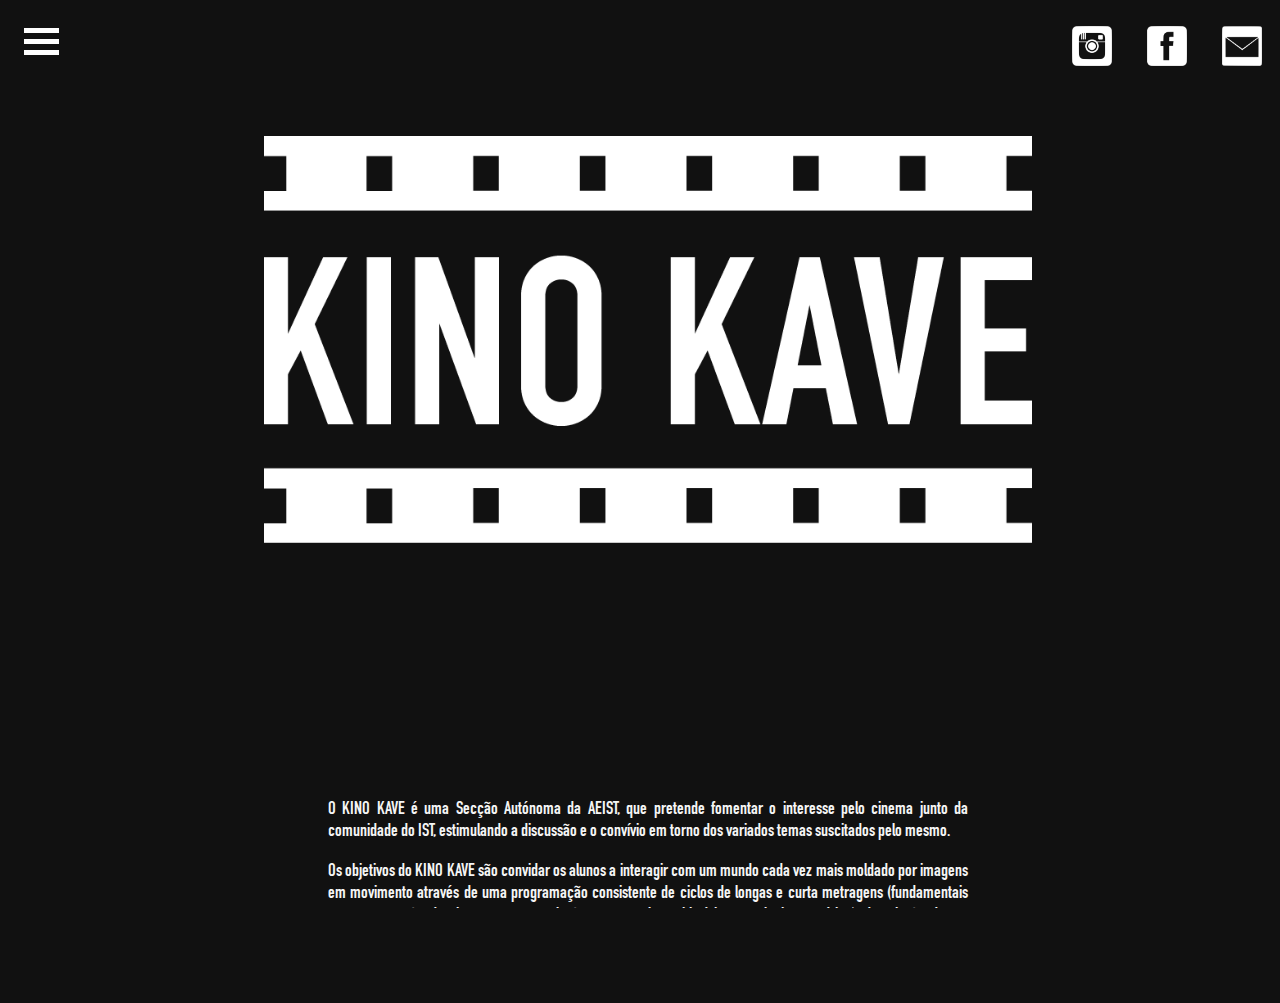
<file: index.html>
<!DOCTYPE html>
<html lang="en">
    <head>
        <!-- Meta -->
        <title>KINO KAVE 🎞️</title>
        <meta charset="UTF-8">
        <meta name="viewport" content="width=device-width, initial-scale=1.0">
        <!-- Styles -->
        <link rel="stylesheet" href="style.css">
        <!-- JS -->
        <script type="text/javascript" src="script.js"></script>
    </head>
   
    <body onload="start()">  
        
        <div class="logos">
            <a href="https://www.instagram.com/kinokave.ist/" target="_blank"> 
                 <sub style="color:whitesmoke"></sub> <img src="img/instaIcon.png" width="40" > 
            </a>
            <a href="https://www.facebook.com/kinokave.ist/" target="_blank"> 
                 <sub style="color:whitesmoke"></sub> <img src="img/fbIcon.png" width="40" > 
            </a>
            <a href="mailto:kinokave.sa@aeist.pt">
                 <sub style="color:whitesmoke"></sub> <img src="img/mailIcon.png" width="40" > 
            </a>
        </div>
        
        <span id="top">
            <div class="containerMenu" id = "menuicon" onclick="displayMenu(this)">
              <div class="bar1"></div>
              <div class="bar2"></div>
              <div class="bar3"></div>
            </div>
            <div class="topnav" id="topnavbar" style="visibility: hidden;">
              <a id="topbutton" class="active" href="index.html">SOBRE</a>
              <a id="topbutton" href="ciclos.html">CICLOS</a>
              <a id="topbutton" href="contest.html">SORTEIO</a>
            </div>
        </span>
                
        <img  id = "logo" src="img/logo_kinokave_6.png" alt="Photo" class="center"  onmouseover="show('about','logo')" onmouseout="show('logo','about')">
        
        <div id="about" >

                <p>O KINO KAVE é uma Secção Autónoma da AEIST, que pretende fomentar o interesse pelo cinema junto da comunidade do IST, estimulando a discussão e o convívio em torno dos variados temas suscitados pelo mesmo.</p>
                <p>Os objetivos do KINO KAVE são convidar os alunos a interagir com um mundo cada vez mais moldado por imagens em movimento através de uma programação consistente de ciclos de longas e curta metragens (fundamentais para a perceção do cinema e a sua relação com a cultura, história, tecnologia e estética), da criação de um espaço apto para debates, não só com os autores e os seus filmes, mas também sobre correntes filosóficas e artísticas e através da sensibilização do olhar do espectador para as questões mais urgentes do século XXI e da vida contemporânea.</p>

        </div>

        
        </div>
        

    </body>
</html>
</file>
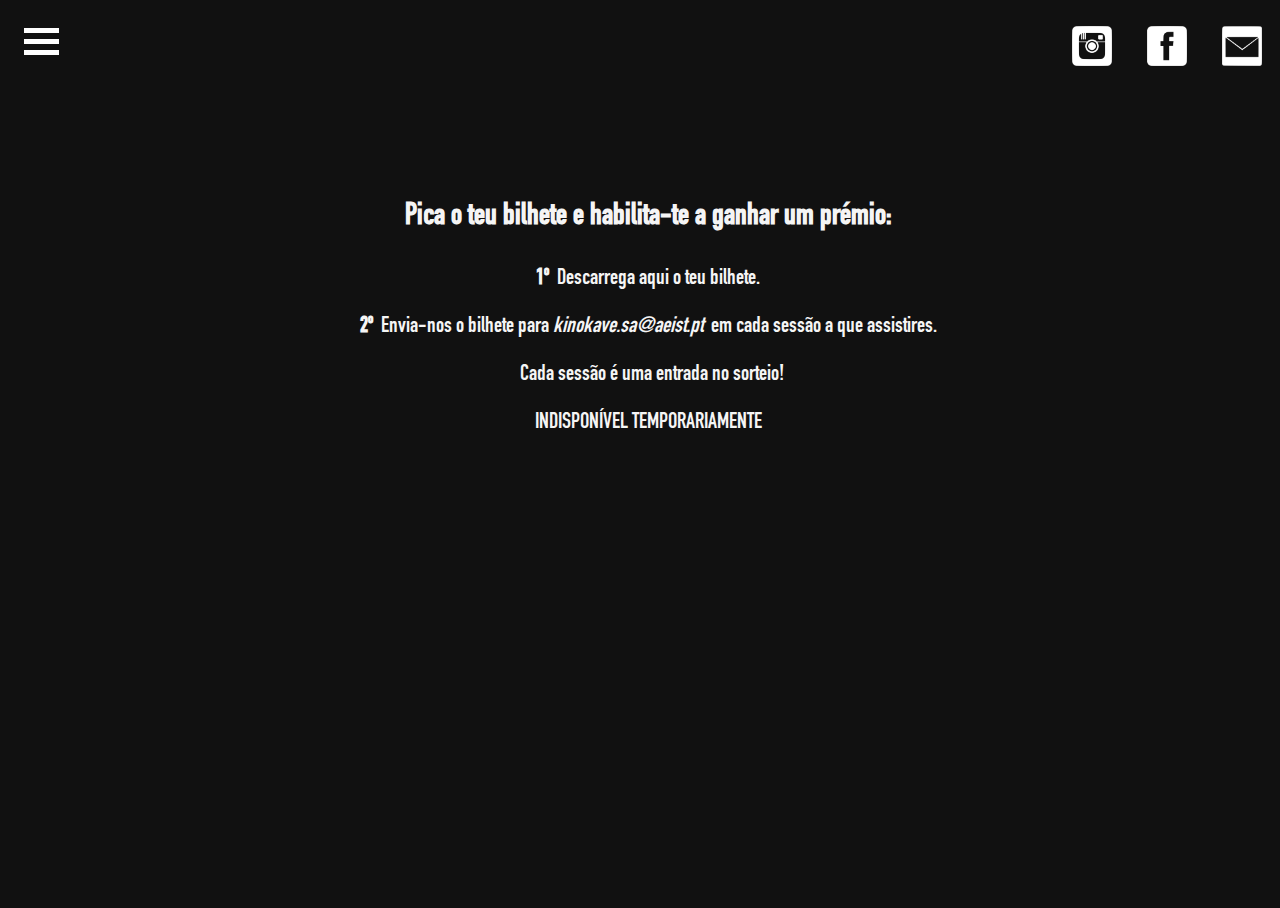
<file: contest.html>
<!DOCTYPE html>
<html lang="en">
    <head>
        <!-- Meta -->
        <title>KINO KAVE 🎞️</title>
        <meta charset="UTF-8">
        <meta name="viewport" content="width=device-width, initial-scale=1.0">
        <!-- Styles -->
        <link rel="stylesheet" href="style.css">
        <!-- JS -->
        <script type="text/javascript" src="script.js"></script>
    </head>
   
    <body onload="start()">  
        
        <div class="logos">
            <a href="https://www.instagram.com/kinokave.ist/" target="_blank"> 
                 <sub style="color:whitesmoke"></sub> <img src="img/instaIcon.png" width="40" > 
            </a>
            <a href="https://www.facebook.com/kinokave.ist/" target="_blank"> 
                 <sub style="color:whitesmoke"></sub> <img src="img/fbIcon.png" width="40" > 
            </a>
            <a href="mailto:kinokave.sa@aeist.pt">
                 <sub style="color:whitesmoke"></sub> <img src="img/mailIcon.png" width="40" > 
            </a>
        </div>
        
        <span id="top">
            <div class="containerMenu" id = "menuicon" onclick="displayMenu(this)">
              <div class="bar1"></div>
              <div class="bar2"></div>
              <div class="bar3"></div>
            </div>
            <div class="topnav" id="topnavbar" style="visibility: hidden;">
              <a id="topbutton" href="index.html">SOBRE</a>
              <a id="topbutton" href="ciclos.html">CICLOS</a>
              <a id="topbutton" class="active" href="contest.html">SORTEIO</a>
            </div>
        </span>
                
        <div id="contest" >

            <p class="title"><b> Pica o teu bilhete e habilita-te a ganhar um prémio:</b></p>
            
            <p><b>1º</b>&nbsp; Descarrega aqui o teu bilhete. </p>
            <p><b>2º</b>&nbsp; Envia-nos o bilhete para <i>kinokave.sa@aeist.pt</i>&nbsp; em cada sessão a que assistires.</p>
            <p><b></b>&nbsp; Cada sessão é uma entrada no sorteio!</p>
            
            <p> <!--<b>outubro 2021 &nbsp;|&nbsp; OUTRORA AGORA</b>
                &nbsp;&nbsp;&nbsp;-->INDISPONÍVEL TEMPORARIAMENTE
                    <!-- download --
                    <a id="vimeo" href="img/logo_kinokave_1.png" download>
                        DESCARREGAR BILHETE
                    </a>
                    download -->
                </p>
            
        </div>
        

    </body>
</html>
</file>
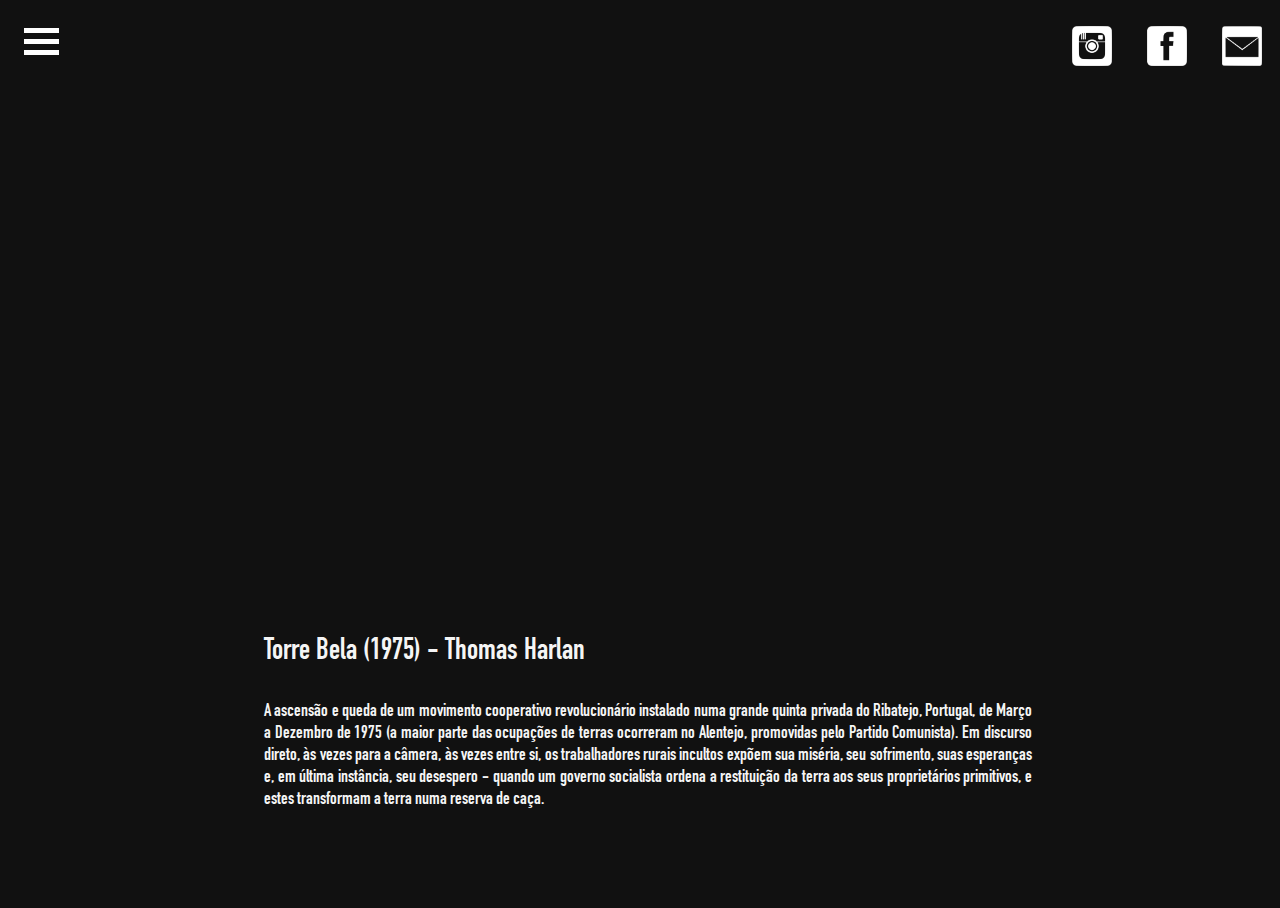
<file: special.html>
<!DOCTYPE html>
<html lang="en">
    <head>
        <!-- Meta -->
        <title>KINO KAVE 🎞️</title>
        <meta charset="UTF-8">
        <meta name="viewport" content="width=device-width, initial-scale=1.0">
        <!-- Styles -->
        <link rel="stylesheet" href="style.css">
        <!-- JS -->
        <script type="text/javascript" src="script.js"></script>
    </head>
    <body onload="start()">  
        
        <div class="logos">
            <a href="https://www.instagram.com/kinokave.ist/" target="_blank"> 
                 <sub style="color:whitesmoke"></sub> <img src="img/instaIcon.png" width="40" > 
            </a>
            <a href="https://www.facebook.com/kinokave.ist/" target="_blank"> 
                 <sub style="color:whitesmoke"></sub> <img src="img/fbIcon.png" width="40" > 
            </a>
            <a href="mailto:kinokave.sa@aeist.pt">
                 <sub style="color:whitesmoke"></sub> <img src="img/mailIcon.png" width="40" > 
            </a>
        </div>
        
        <div class="containerMenu" id = "menuicon" onclick="displayMenu(this)">
          <div class="bar1"></div>
          <div class="bar2"></div>
          <div class="bar3"></div>
        </div>
        <div class="topnav" id="topnavbar" style="visibility: hidden;">
              <a id="topbutton" href="index.html">SOBRE</a>
              <a id="topbutton" class="active" href="ciclos.html">CICLOS</a>
              <a id="topbutton" href="contest.html">SORTEIO</a>
        </div>
        
        <iframe id="player" width="640" height="480" src="https://player.vimeo.com/video/541144872" scrolling="no" frameborder="0" allowfullscreen="true"></iframe>
       
         <div id="filmInfo">
             
                <p class="title">Torre Bela (1975) - Thomas Harlan</p>
                <p>A ascensão e queda de um movimento cooperativo revolucionário instalado numa grande quinta privada do Ribatejo, Portugal, de Março a Dezembro de 1975 (a maior parte das ocupações de terras ocorreram no Alentejo, promovidas pelo Partido Comunista). Em discurso direto, às vezes para a câmera, às vezes entre si, os trabalhadores rurais incultos expõem sua miséria, seu sofrimento, suas esperanças e, em última instância, seu desespero - quando um governo socialista ordena a restituição da terra aos seus proprietários primitivos, e estes transformam a terra numa reserva de caça.</p>

        </div>

                   

    </body>
</html>
</file>
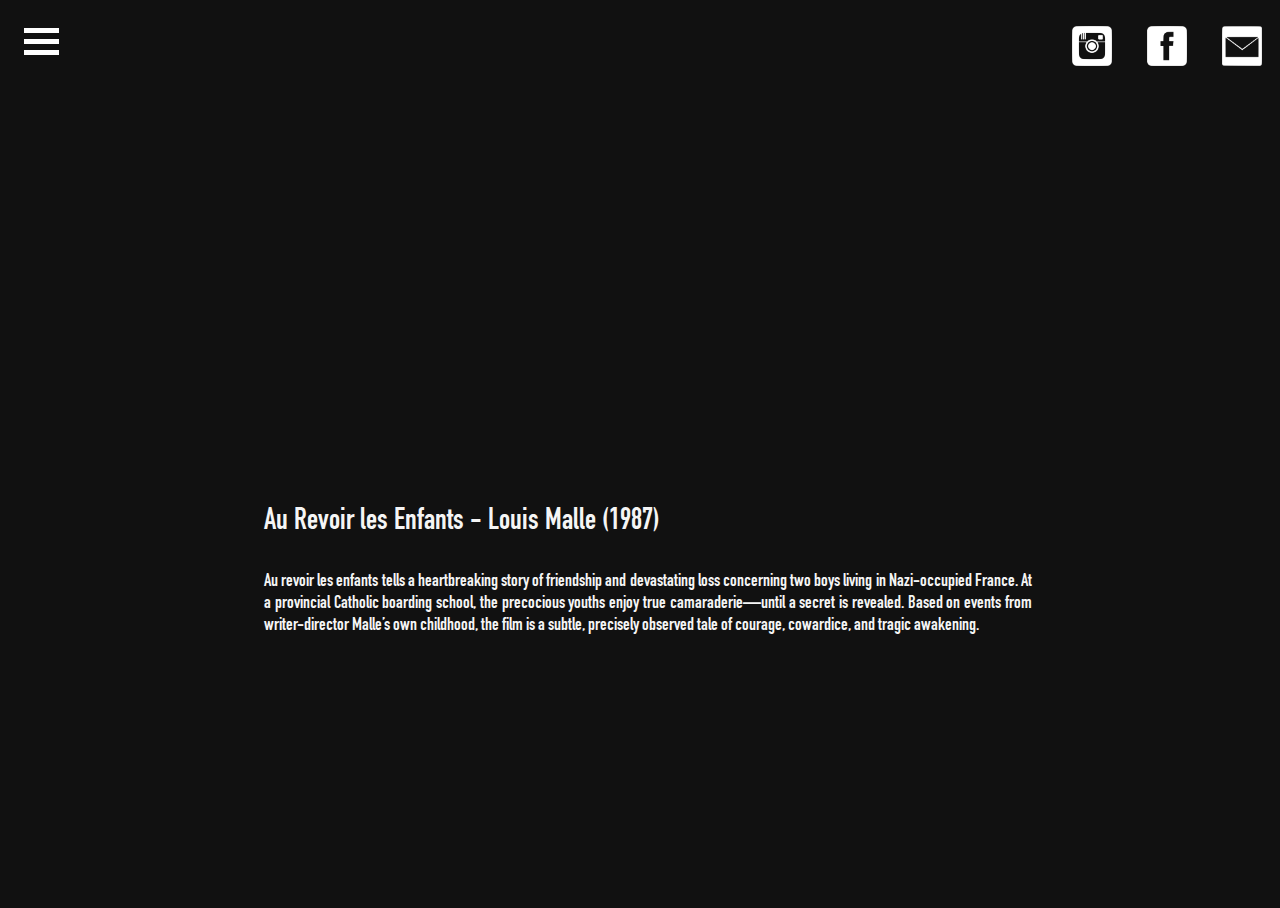
<file: video.html>
<!DOCTYPE html>
<html lang="en">
    <head>
        <!-- Meta -->
        <title>KINO KAVE 🎞️</title>
        <meta charset="UTF-8">
        <meta name="viewport" content="width=device-width, initial-scale=1.0">
        <!-- Styles -->
        <link rel="stylesheet" href="style.css">
        <!-- JS -->
        <script type="text/javascript" src="script.js"></script>
    </head>
    <body onload="start()">  
        
        <div class="logos">
            <a href="https://www.instagram.com/kinokave.ist/" target="_blank"> 
                 <sub style="color:whitesmoke"></sub> <img src="img/instaIcon.png" width="40" > 
            </a>
            <a href="https://www.facebook.com/kinokave.ist/" target="_blank"> 
                 <sub style="color:whitesmoke"></sub> <img src="img/fbIcon.png" width="40" > 
            </a>
            <a href="mailto:kinokave.sa@aeist.pt">
                 <sub style="color:whitesmoke"></sub> <img src="img/mailIcon.png" width="40" > 
            </a>
        </div>
        
        <div class="containerMenu" id = "menuicon" onclick="displayMenu(this)">
          <div class="bar1"></div>
          <div class="bar2"></div>
          <div class="bar3"></div>
        </div>
        <div class="topnav" id="topnavbar" style="visibility: hidden;">
              <a id="topbutton" href="index.html">SOBRE</a>
              <a id="topbutton" class="active" href="ciclos.html">CICLOS</a>
              <a id="topbutton" href="contest.html">SORTEIO</a>
        </div>
        
        <iframe id="player" width="640" height="350" src="https://player.vimeo.com/video/656630034?h=7341b157ef" scrolling="no" frameborder="0" allowfullscreen="true"></iframe>  
     
         <div id="filmInfo">
             
            <p class="title">Au Revoir les Enfants -  Louis Malle (1987)</p>
            <p>
                Au revoir les enfants tells a heartbreaking story of friendship and devastating loss concerning two boys living in Nazi-occupied France. At a provincial Catholic boarding school, the precocious youths enjoy true camaraderie—until a secret is revealed. Based on events from writer-director Malle’s own childhood, the film is a subtle, precisely observed tale of courage, cowardice, and tragic awakening.
            </p>
        </div>

                   

    </body>
</html>
</file>
<file: style.css>
@font-face { font-family: Engschrift; src: url('Engschrift.otf'); }

body, html {
    height: 100%;
    font-family: Engschrift;
    background: #111;
    color: whitesmoke;
    overflow-x: hidden;
    width: 100%;
    height: 100%;
}

::-webkit-scrollbar {
    display: none;
}

#top {
    position:fixed;
}

.topnav {
    background-color: #111;
    overflow: hidden;
    visibility: hidden;
}

/* for some reason css ignores this */
#topnavbar{
    visibility: hidden;
}

.topnav a {
    float: left;
    color: #f2f2f2;
    text-align: center;
    padding: 14px 16px;
    text-decoration: none;
    font-size: 17px;
}

.topnav a:hover {
    background-color: whitesmoke;
    color: black;
    margin-top: 10%;
}

.topnav a.active {
    background-color: #333;
    color: white;
}

#topbutton {
    padding: 10px;
    margin: 5px;
    width: 55px;
    text-align: center;
}

.containerMenu {
    padding: 14px 16px;
    cursor: pointer;
    overflow: hidden;
}

.bar1, .bar2, .bar3 {
    width: 35px;
    height: 5px;
    background-color: white;
    margin: 6px 0;
    transition: 0.4s;
}

.change .bar1 {
    -webkit-transform: rotate(-45deg) translate(-9px, 6px);
    transform: rotate(-45deg) translate(-9px, 6px);
}

.change .bar2 {opacity: 0;}

.change .bar3 {
    -webkit-transform: rotate(45deg) translate(-8px, -8px);
    transform: rotate(45deg) translate(-8px, -8px);
}

a {
    text-decoration: none;
    display: inline-block;
    padding: 8px 16px;
}

a:hover {
   background-color: whitesmoke;
   color: black;
}

.arrownav {
    width: 100%;
    position: fixed;
}

.previous {
    background-color: #333;
    color: whitesmoke;
    margin-left: 1%;
}

.next {
    margin-bottom: 10%;
    background-color: #333;
    color: whitesmoke;
    margin-left: 90%;
}

.picture{
    height: auto;
    max-width: 300px;
    max-height: 300px;
    display: inline-block;
}

div.poster {
    background-color: "111;
    box-shadow: 0 4px 8px 0 rgba(0, 0, 0, 0.2), 0 6px 20px 0 rgba(0, 0, 0, 0.19);
    margin-bottom: 10px;
    max-width: 200px;
    display: inline-block;
    margin-left: 20%;
    margin-right: 10%;
    margin-bottom: 10%;
    margin-top: 2%;

}

div.container {
    text-align: left;
    color: whitesmoke;
    margin-left: -30px; 
    font-size: 20px;
}

div img:hover {
  -webkit-transform: scale(1.5,1.5);
}

.center {
    display: block;
    width: 60%;
    margin: 10% auto ;
    display: block;
}


.logos{
    float: right; 
    padding: 10px;
}
.logos a:hover {
    background-color: #111;
}

.logos img:hover {
    -webkit-transform: scale(1.1,1.1);
}

.picture{
    height: auto;
    max-width: 300px;
    max-height: 300px;
    display: inline-block;
}

div.poster {
    background-color: "111;
    box-shadow: 0 4px 8px 0 rgba(0, 0, 0, 0.2), 0 6px 20px 0 rgba(0, 0, 0, 0.19);
    margin-bottom: 10px;
    max-width: 200px;
    display: inline-block;
    margin-left: 20%;
    margin-right: 10%;
    margin-bottom: 10%;
    margin-top: 2%;

}

div.poster4 {
    background-color: "111;
    box-shadow: 0 4px 8px 0 rgba(0, 0, 0, 0.2), 0 6px 20px 0 rgba(0, 0, 0, 0.19);
    margin-bottom: 10px;
    max-width: 1200px;
    display: inline-block;
    margin-left: 10%;
    margin-right: 10%;
    margin-bottom: 5%;
    margin-top: 2%;
}


#logo {
    display: block;
}


#about {
    margin-left: auto;
    margin-right: auto;
    margin-top: 20%;
    width: 50%;
    text-align: justify;
    font-size: 18px;
}

#contest {
    margin-left: auto;
    margin-right: auto;
    margin-top: 15%;
    width: 60%;
    text-align: center;
    font-size: 22px;
}

.title {
    font-size: 30px;
    display: block;
}

#vimeo:link, #vimeo:visited{
    color: red;
}

#player {
    margin-left: auto;
    margin-right: auto;
    display: block;
}

#filmInfo {
    margin-left: auto;
    margin-right: auto;
    margin-bottom: 20px;
    width: 60%;
    text-align: justify;
    font-size: 18px;
}
</file>
